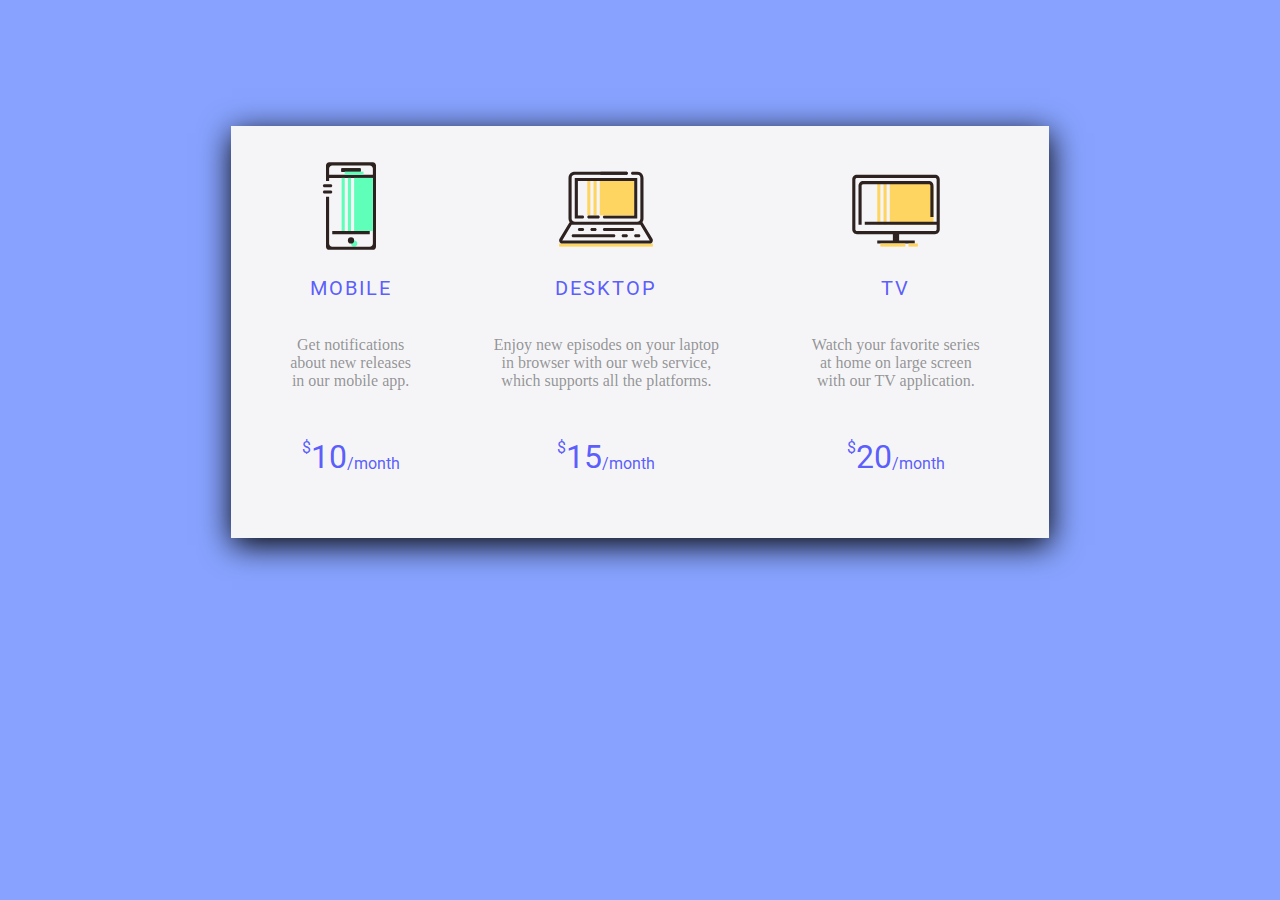
<file: loop1/index.html>
<!DOCTYPE html>
<html lang="en">

<head>
    <meta charset="UTF-8">
    <meta name="viewport" content="width=device-width, initial-scale=1.0">
    <meta http-equiv="X-UA-Compatible" content="ie=edge">
    <title>Loop 1 - Step 1</title>
    <link href="https://fonts.googleapis.com/css?family=Roboto:400,500,700" rel="stylesheet">
    <link rel="stylesheet" href="./styles.css" />
</head>

<body>
    <ul>
        <li>
            <img src='./assets/device.svg' alt='mobile' />
            <p class='name'>mobile</p>
            <p class='text'>Get notifications about new releases in our mobile app.</p>
            <div class='price-block'>
                <p class='price first'>&#36;</p>
                <p class='price big'>10</p>
                <p class='price second'>/month</p>
            </div>
        </li>
        <li>
            <img src='./assets/laptop.svg' alt='desktop' />
            <p class='name'>desktop</p>
            <p class='text'>Enjoy new episodes on your laptop in browser with our web service, which supports all the platforms.</p>
            <div class='price-block'>
                <p class='price first'>&#36;</p>
                <p class='price big'>15</p>
                <p class='price second'>/month</p>
            </div>
        </li>
        <li>
            <img src='./assets/monitor.svg' alt='tv' />
            <p class='name'>tv</p>
            <p class='text'>Watch your favorite series at home on large screen with our TV application.</p>
            <div class='price-block'>
                <p class='price first'>&#36;</p>
                <p class='price big'>20</p>
                <p class='price second'>/month</p>
            </div>
        </li>
    </ul>
</body>

</html>
</file>
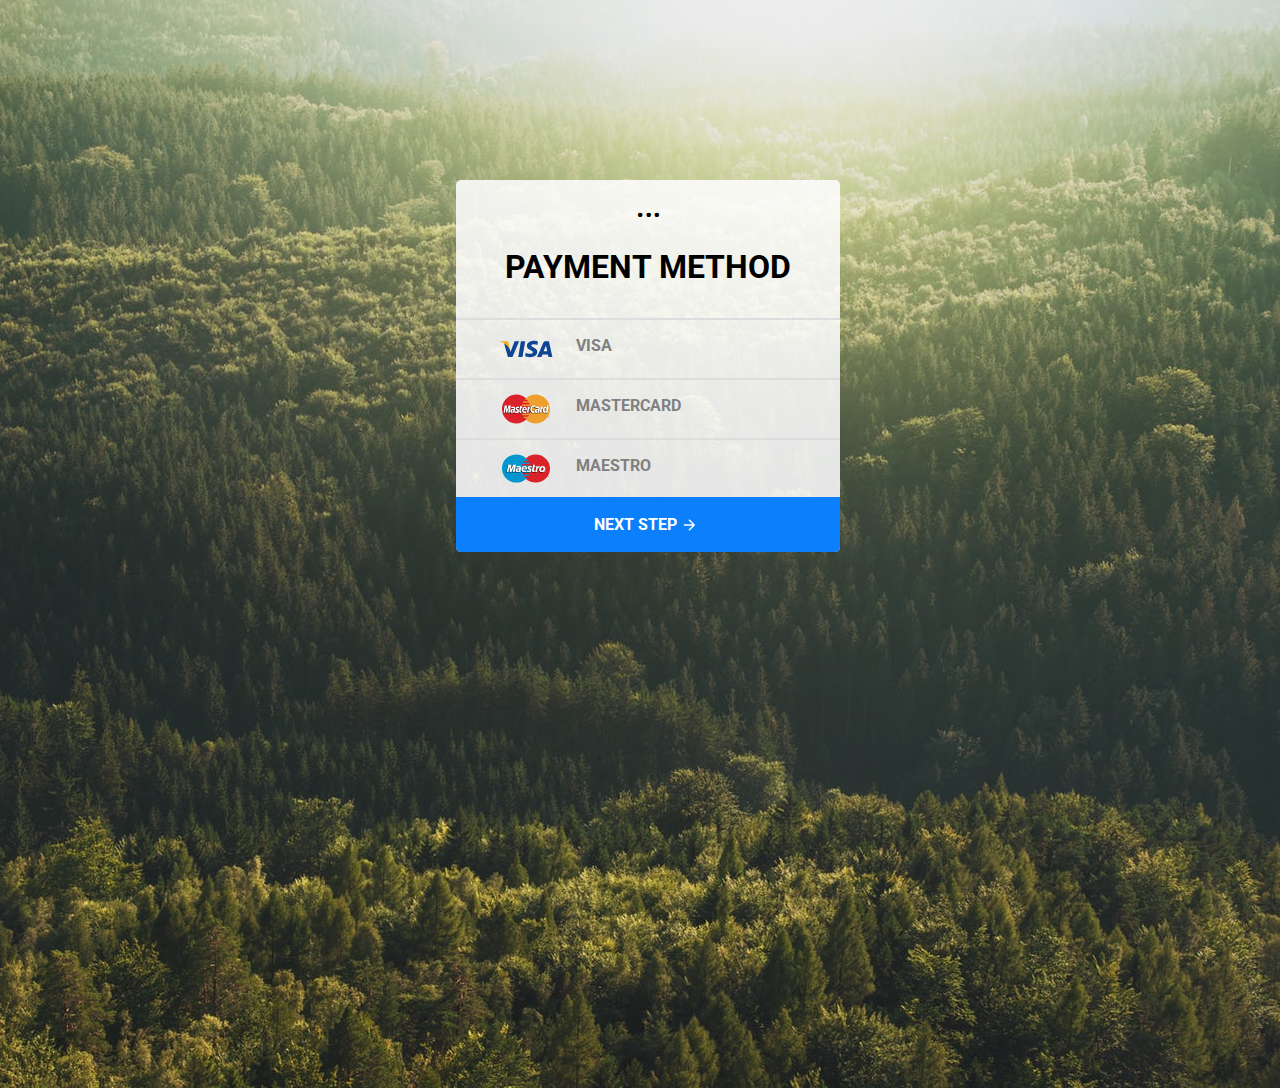
<file: loop2/index.html>
<!DOCTYPE html>
<html lang="en">

<head>
  <meta charset="UTF-8">
  <meta name="viewport" content="width=device-width, initial-scale=1.0">
  <meta http-equiv="X-UA-Compatible" content="ie=edge">
  <title>Loop 1 - Step 2</title>
  <link href="https://fonts.googleapis.com/css?family=Roboto:400,500,700" rel="stylesheet">
  <link rel="stylesheet" href="./styles.css" />
</head>

<body>
  <main>
    <p class='dots'>&hellip;</p>
    <h1>payment method</h1>
    <ul>
      <li>
        <img class='logo' src='./img/visa.svg' alt='visa' />
        <p>visa</p>
        <img class='check' src='./img/check.svg' />
      </li>
      <li>
        <img class='logo' src='./img/mastercard.svg' alt='`mastercard' />
        <p>mastercard</p>
        <img class='check' src='./img/check.svg' />
      </li>
      <li>
        <img class='logo' src='./img/maestro.svg' alt='maestro' />
        <p>maestro</p>
        <img class='check' src='./img/check.svg' />
      </li>
      <li class='next'>
        <p>next step</p>
        <img class='arrow' src='./img/arrow.svg' />
      </li>
    </ul>
  </main>
</body>

</html>
</file>
<file: loop1/styles.css>
body{
    background-color:  #7d9cffec;
}
ul {
    display: flex;
    flex: row wrap;
    padding: 30px;
    background-color:  #f5f5f7;
    width: 60%;
    margin: 10% auto;
    box-shadow: 1px 7px 30px black;
    
}

li {
    display: flex;
    flex-direction: column;
    text-align: center;
}
li:hover {

   background-color: #ceced8ad;
   box-shadow: 0 0 px #000;
}

img {
    width: 100px;
    height: 100px;
    align-self: center;
    
}

.name {
    text-transform: uppercase;
    letter-spacing: 2px;
    font-size: 20px;
    color: #4144fddd;
    font-family: Roboto, -apple-system, sans-serif
}

.text {
    color: rgba(67, 67, 70, 0.556);
    width: 70%;
    font-size: 1em;
    align-self: center;
}
.price-block{
    display: flex;
    flex: row wrap;
    color: #4144fddd;
    font-family: Roboto, -apple-system, sans-serif;
    justify-content: center;
}
.first{
    margin-top: 2em;
}
.big{
    font-size: 2em;
}
.second{
    margin-top: 3em;

}
</file>
<file: loop2/styles.css>
body{
    background: url('./img/background.jpg') 100% 100% no-repeat;
    width: 100%;
    height: 100vh;
    text-transform: uppercase;
    font-family:  Roboto, Oxygen, sans-serif;
    text-align: center;
}
main{
    width: 30%;
    margin: 20vh auto;
    background-color: rgba(254, 254, 255, 0.871);
    border-radius: 5px;
    padding: 0;
}
ul{
    list-style-type: none;
    width: 100%;
    margin: 0;
    padding: 0;

}
li{
    display: flex;
    flex: row wrap;
    border-top: 2px solid #ddd;
    font-weight: 700;
    color: grey;
    cursor: pointer;
}
li:hover{
    background-color:  rgba(210, 210, 218, 0.898);
}
img{
    margin: 10px 20px 10px 40px;
    max-width: 60px;
    max-height: 40px;
}
h1{
    margin-bottom: 1em;
}
.check{
    display: none;
}

.dots{
    font-size: 40px;
    margin: 0;
    padding: 0;
}

.next{
    background-color: rgb(11, 127, 252);
    text-align: center;
    border: 2px solid rgb(11, 127, 252);
    border-bottom-left-radius: 5px;
    border-bottom-right-radius: 5px;
    color: white;
    
    justify-content: center;
}
.next:hover{
    background-color: rgb(11, 127, 252);
}
.next:active{
    
}

.arrow{
    margin: 2% 1%;
    width: 17px;
}
</file>
